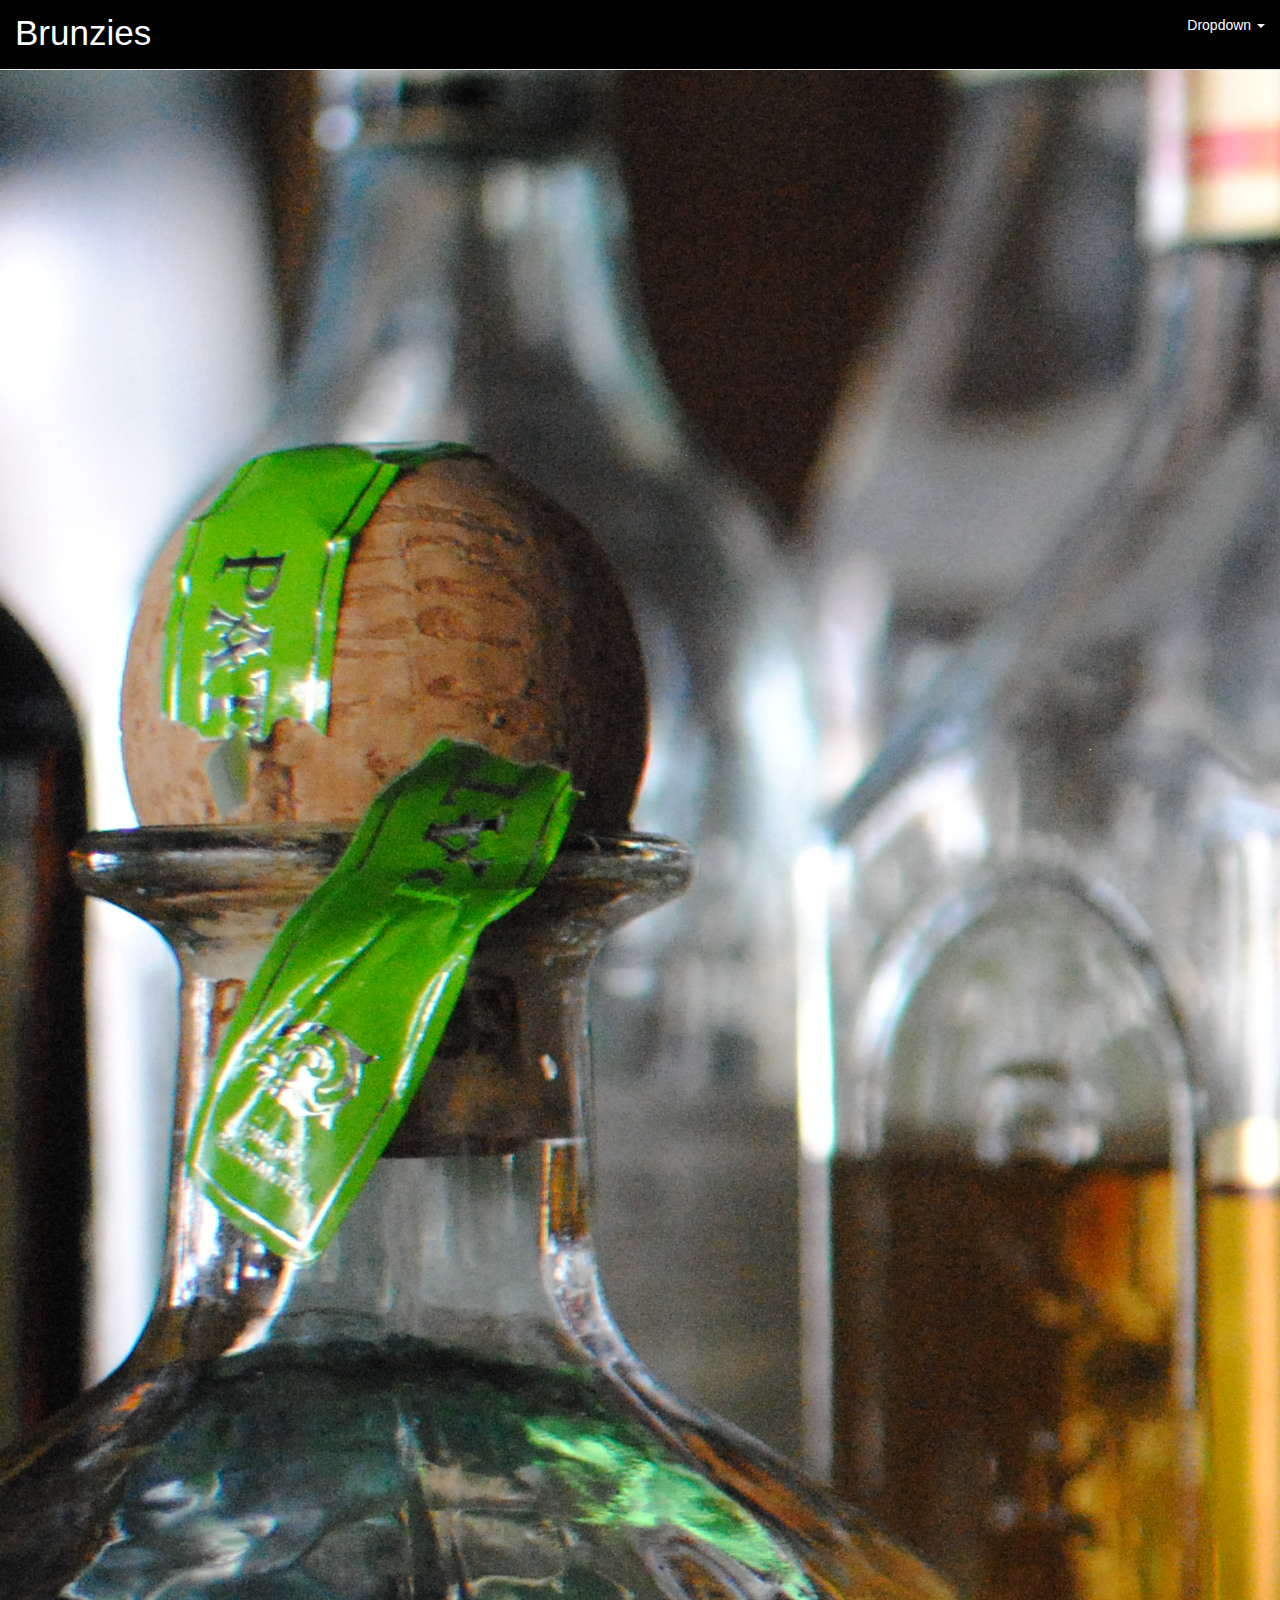
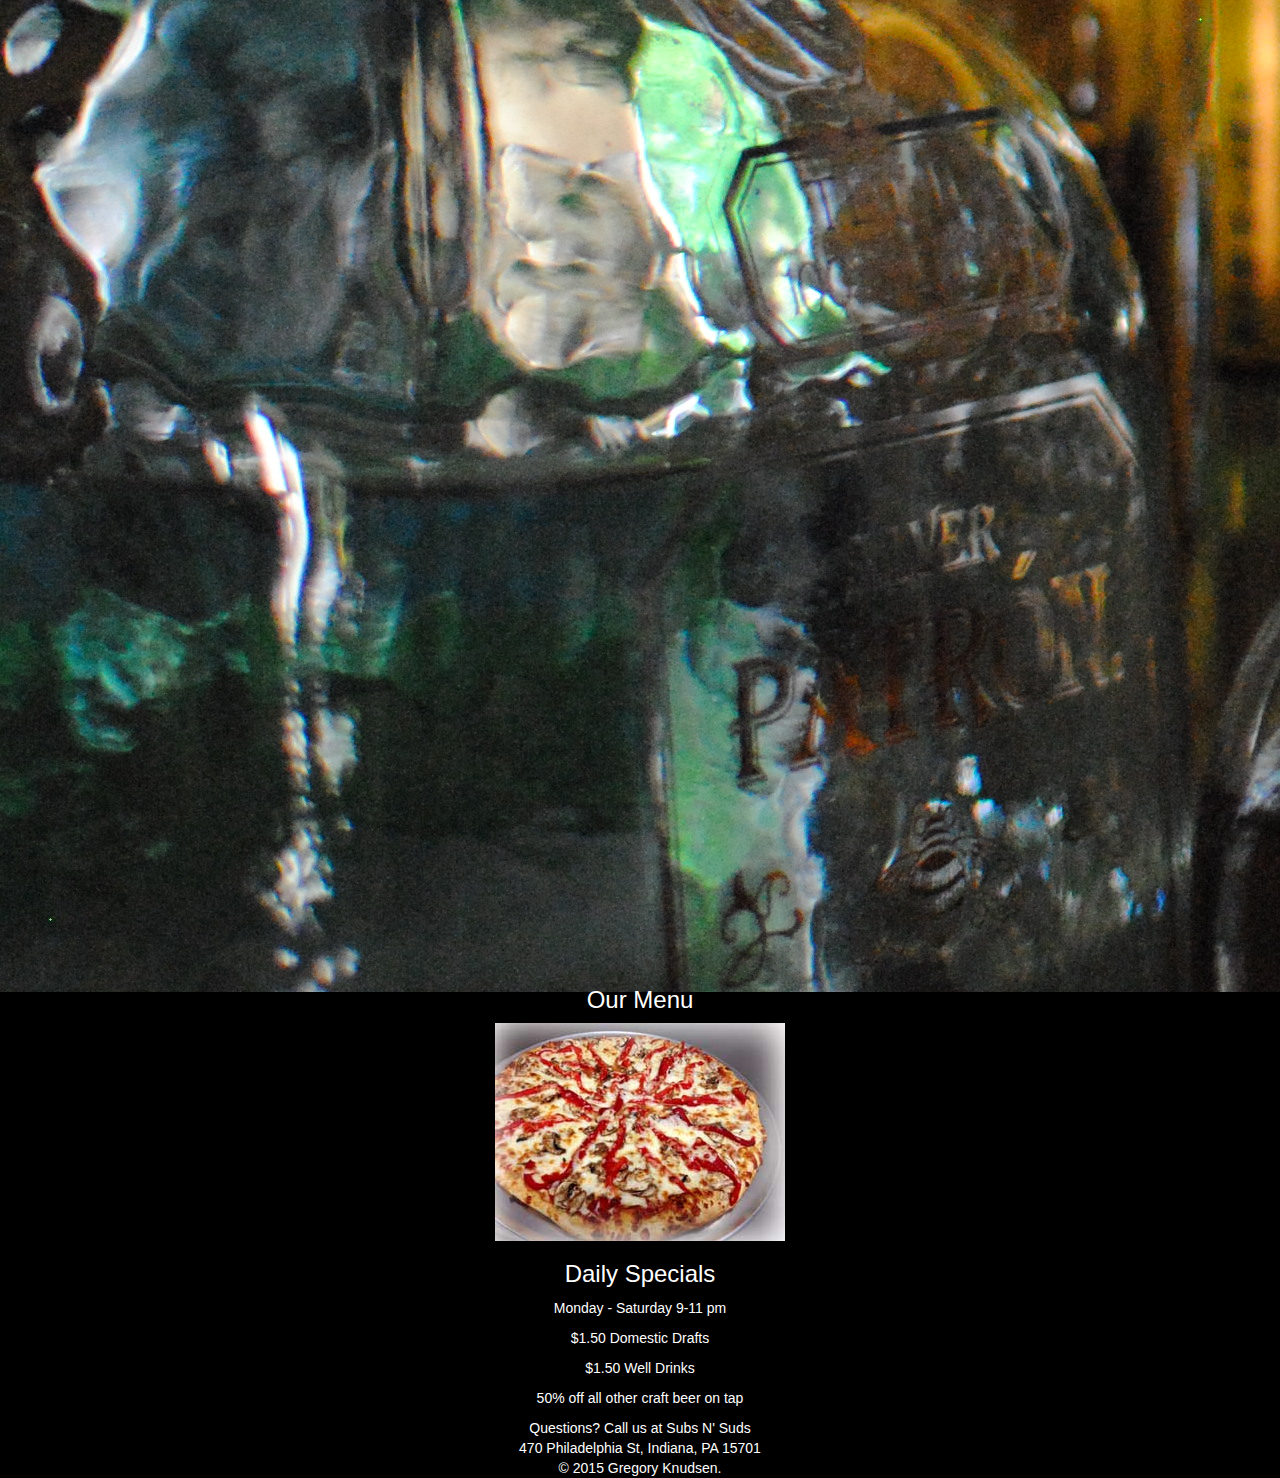
<file: index.html>
<!DOCTYPE html>
<html>
  <head>
    <meta charset="utf-8">
    <meta name="viewport" content="width=device-width, initial-scale=1.0">
    <meta http-equiv="X-UA-Compatible" content="IE=edge">

    <title>
      Brunzies - Established in 2013, Brunzies is a casual neighborhood bar and grill specializing in craft beer, burgers and pizzas.  It is a perfect place to meet friends, grab a bite to eat, watch a game on one of our 8 big screen TV's or to just relax and have a drink. 
    </title>
    <link href="css/bootstrap.min.css" rel="stylesheet">
    <link href="css/bootstrap.css" rel="stylesheet">    
    <link href="css/style.css" rel="stylesheet">
  </head>

  <body>
    <header>
      <!-- Maybe at some point I'll add image here -->
      <!-- <img src="img/brunzies-marquee.jpg"> -->
      <nav class="navbar navbar-default navbar-fixed-top" role="navigation">
        <div class="container-fluid">
          <div class="navbar-header">
            <a class="navbar-brand">Brunzies</a>
          </div>
          <div class="collapse navbar-collapse">
            <ul class="nav navbar-nav navbar-right">
              <li class="dropdown">
                <a href="#" class="dropdown-toggle" data-toggle="dropdown" role="button" aria-haspopup="true" aria-expanded="false">Dropdown <span class="caret"></span></a>
                <ul class="dropdown-menu">
                  <li><a href="index.html">Home</a></li>
                  <li><a href="menu.html">Menu</a></li>
                  <li><a href="beers.html">Beers</a></li>
                  <li><a href="photos.html">Photo Gallery</a></li>
                  <li><a href="contact.html">Contact</a></li>
                </ul>
              </li>
            </ul>
          </div> <!-- end .collapse navbar-collapse -->
        </div>  <!-- end .container-fluid -->
      </nav>
    </header>
    <div id="wrapper">
      <div class="slideshow">
        <!-- <figure>
          <img src="img/bottles-1.jpg">
         </figure>-->
        <figure>
          <img src="img/bottles-2.jpg">
        </figure>
      </div>
      
      <section id="menu">
        <h3><a href="menu.html">Our Menu</h3>
        <img src="img/brunzies-pizza.jpg"></a>

      </section>
      
      <section id="daily-specials">
        <h3>Daily Specials</h3>
        <p>Monday - Saturday  9-11 pm</p>
        <p>$1.50 Domestic Drafts</p>
        <p>$1.50 Well Drinks</p>
        <p>50% off all other craft beer on tap</p>
      </section>
      
      
    </div>

    <footer>
      <p>Questions? <a href="tel:724-349-2770">Call</a> us at Subs N' Suds</p>
      <p>470 Philadelphia St, Indiana, PA 15701</p>
      <p>&copy; 2015 Gregory Knudsen.</p>

    </footer>
  </body>








</html>
</file>
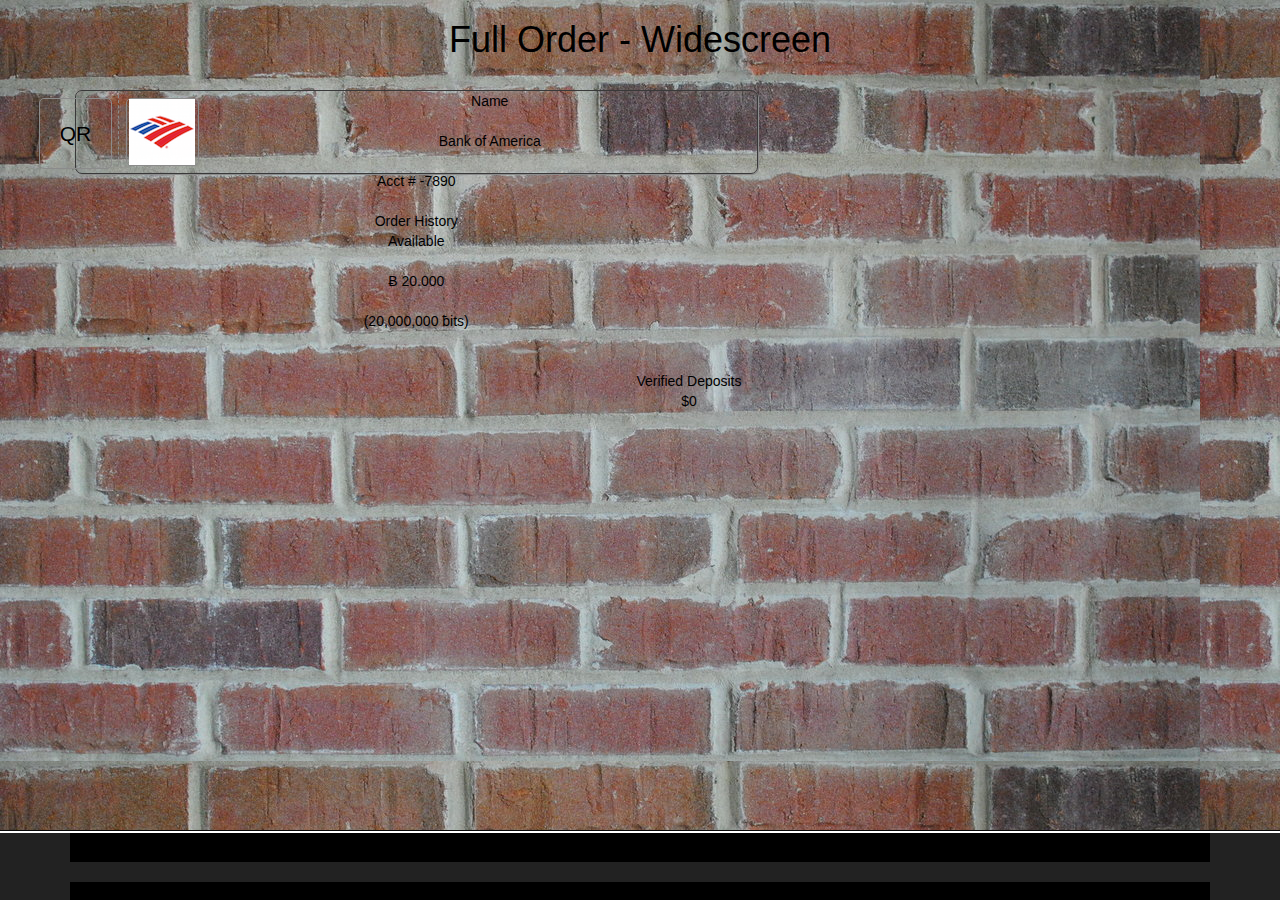
<file: genitest.html>
<!DOCTYPE html>
<html>
  <head>
    <meta charset="utf-8">
    <meta name="viewport" content="width=device-width, initial-scale=1.0">
    <!-- <meta http-equiv="X-UA-Compatible" content="IE=edge"> -->
    <!-- <meta http-equiv="X-UA-Compatible" content="IE=9; IE=8; IE=7" /> -->
    <!--[if lt IE 8]>
    <script src="http://ie7-js.googlecode.com/svn/version/2.1(beta4)/IE8.js"></script>
    <![endif]-->
    <link rel="apple-touch-icon" sizes="57x57" href="apple-touch-icon-57x57.png">
    <link rel="apple-touch-icon" sizes="60x60" href="apple-touch-icon-60x60.png">
    <link rel="apple-touch-icon" sizes="72x72" href="apple-touch-icon-72x72.png">
    <link rel="apple-touch-icon" sizes="76x76" href="apple-touch-icon-76x76.png">
    <link rel="apple-touch-icon" sizes="114x114" href="apple-touch-icon-114x114.png">
    <link rel="apple-touch-icon" sizes="120x120" href="apple-touch-icon-120x120.png">
    <link rel="apple-touch-icon" sizes="144x144" href="apple-touch-icon-144x144.png">
    <link rel="apple-touch-icon" sizes="152x152" href="apple-touch-icon-152x152.png">
    <link rel="apple-touch-icon" sizes="180x180" href="apple-touch-icon-180x180.png">
    <link rel="icon" type="image/png" href="favicon-32x32.png" sizes="32x32">
    <link rel="icon" type="image/png" href="favicon/android-chrome-192x192.png" sizes="192x192">
    <link rel="icon" type="image/png" href="favicon/favicon-96x96.png" sizes="96x96">
    <link rel="icon" type="image/png" href="favicon/favicon-16x16.png" sizes="16x16">
    <link rel="manifest" href="manifest.json">
    <meta name="msapplication-TileColor" content="#da532c">
    <meta name="msapplication-TileImage" content="mstile-144x144.png">
    <meta name="theme-color" content="#ffffff">
    <link href='http://fonts.googleapis.com/css?family=Cinzel+Decorative|Allerta+Stencil|Raleway:400,100,200,300,500,600,700,800|Bad+Script' rel='stylesheet' type='text/css'>
    <title>
      Brunzies - Established in 2013, Brunzies is a casual neighborhood bar and grill specializing in craft beer, burgers and pizzas.  It is a perfect place to meet friends, grab a bite to eat, watch a game on one of our 8 big screen TV's or to just relax and have a drink. 
    </title>
    <link href="css/font-awesome.min.css" rel="stylesheet"> 
    <link href="css/bootstrap.min.css" rel="stylesheet">
    <link href="css/style.css" rel="stylesheet">
    <link href="css/responsive.css" rel="stylesheet">
    <link href="css/genitrust.css" rel="stylesheet">
  </head>

  <body class="index container">

    <h1>Full Order - Widescreen</h1>
    
    <div class="row">
        <div class="wide-order col-md-7">
            <!-- <div class="wide-list"> -->
                <div id="qr">QR</div>
                <div id="vertical-line"></div>
                <div id="bank-logo"><img src="img/boa.png"></div>
                <div id="bank-name">
                    <div class="header">Name</div><br>
                    <div class="wrapper">
                        <div id="name">Bank of America</div><br>
                        <div class="smaller-font">Acct # -7890</div><br>
                        <div class="smaller-font"><a href="#">Order History</a></div>
                    </div>

                </div>
                <div id="available">
                    <div class="available-header">Available</div><br>
                    <div id="bitcoin">&#579; 20.000</div><br>
                    <div class="smaller-font">(20,000,000 &#x0180its)</div><br><br>
                </div>
                <div id="verified">
                    Verified Deposits<br>
                    $0
                </div>

            <!-- </div>     -->

        </div>
    </div>












    <!-- FOOTER -->
     <div class="navbar navbar-fixed-bottom navbar-inverse">
      <footer class="footer">
        <div class="container footer-text">
          
          <p>
            <a href="https://www.facebook.com/brunzies.bar?fref=ts"><span class="fa fa-facebook-official fa-2x social-icons"></span></a><a href="https://twitter.com/KrisJBruns"><span class="fa fa-twitter-square fa-2x social-icons"></span></a>
          </p><br>
          <p id="copyright">&copy; 2015 <a href="mailto:dev.artist15@gmail.com" id="signature">DevArtist</a></p>

        </div>
      </footer>
    </div>
    <!-- jQuery (necessary for Bootstrap's JavaScript plugins) -->
    <script src="https://ajax.googleapis.com/ajax/libs/jquery/1.11.3/jquery.min.js"></script>
    <!-- Include all compiled plugins (below), or include individual files as needed -->
    <script src="js/bootstrap.min.js"></script>
    <script src="js/jquery.mobile.custom.min.js"></script>
    <script src="js/swipe-event.js"></script>
  </body>








</html>
</file>
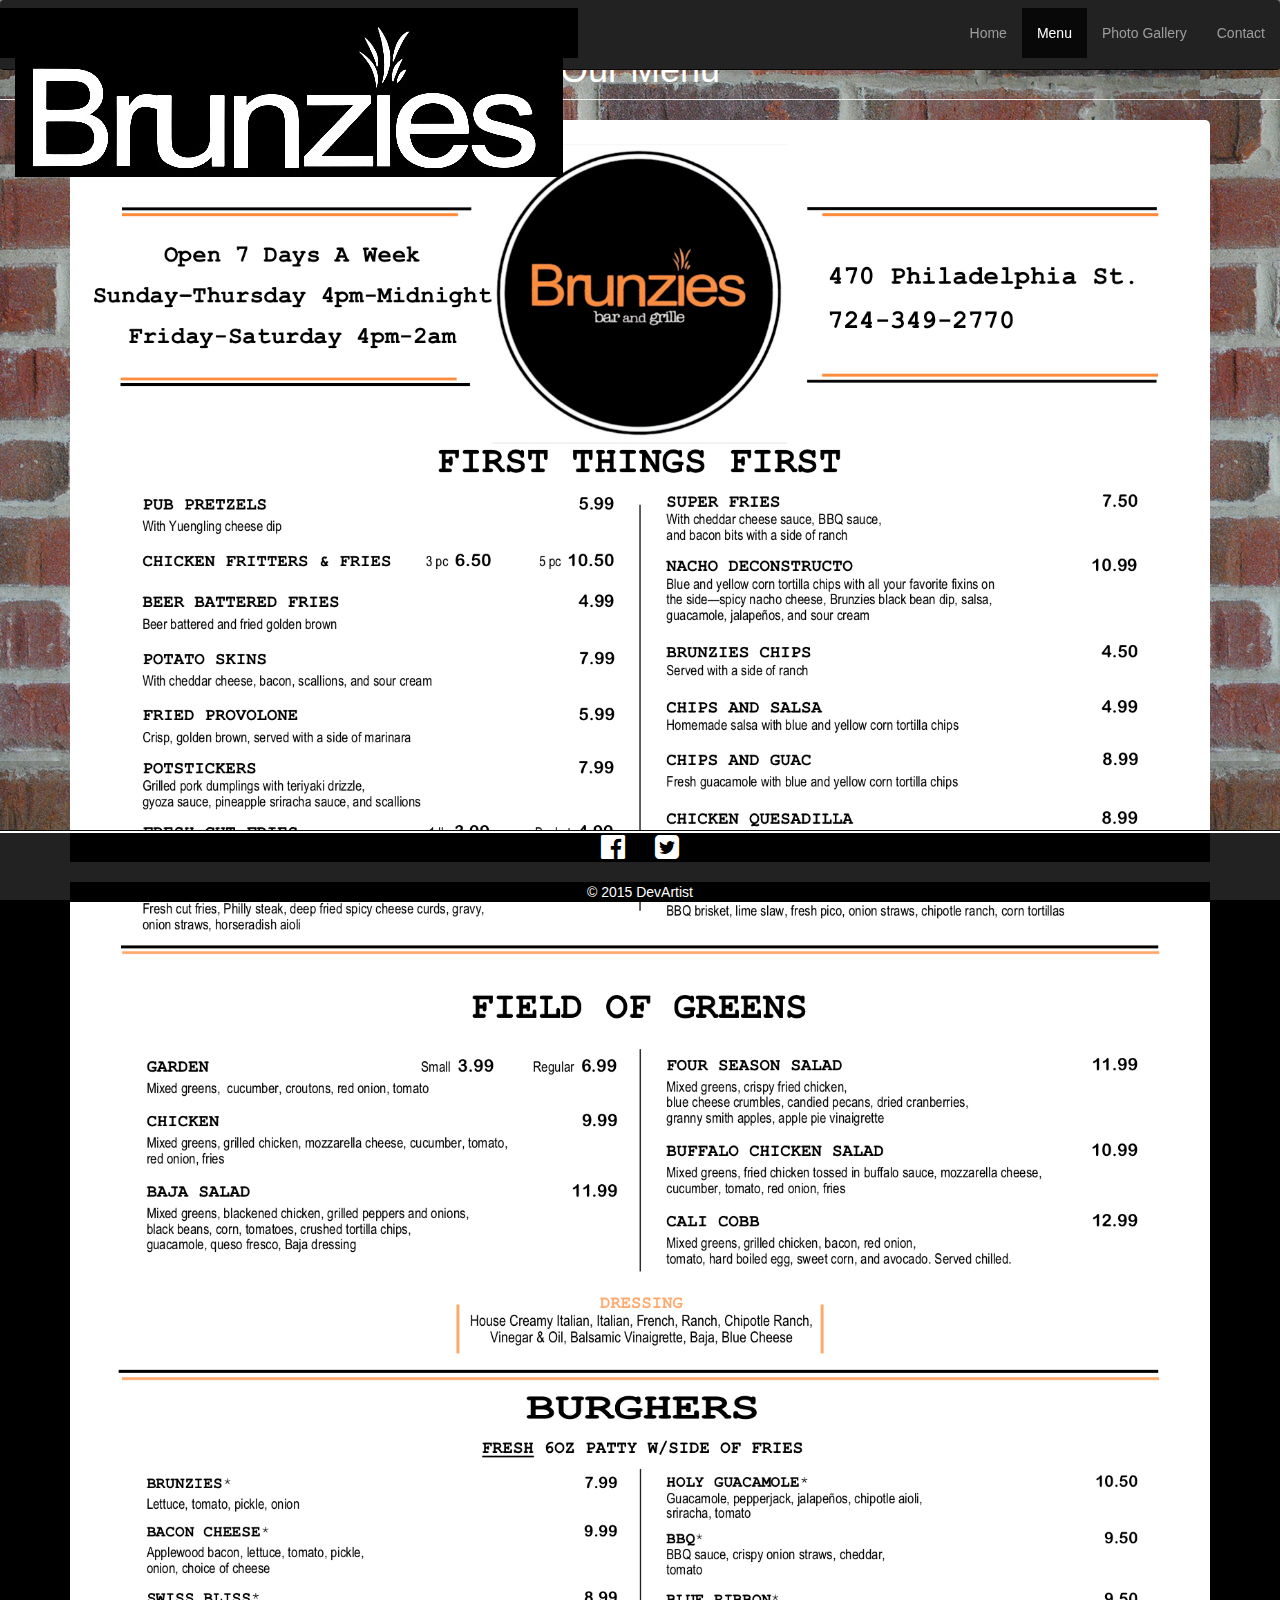
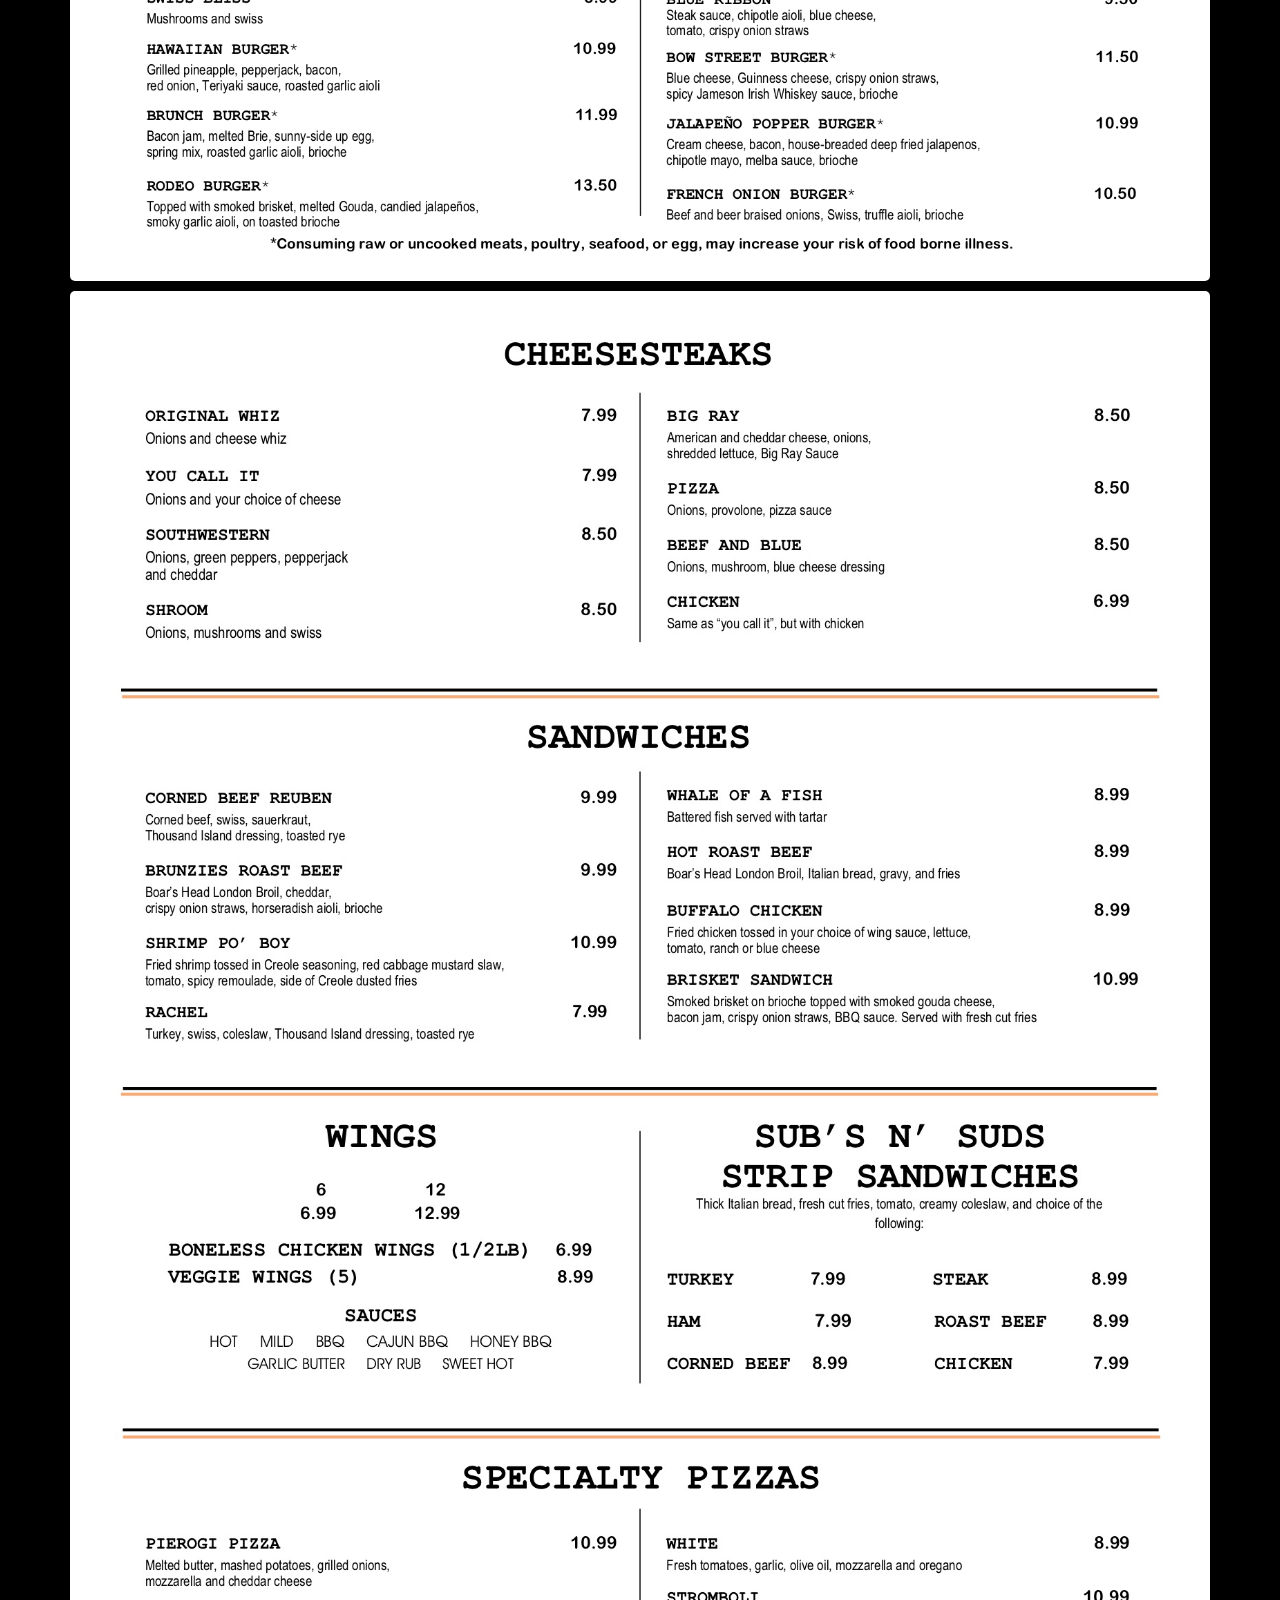
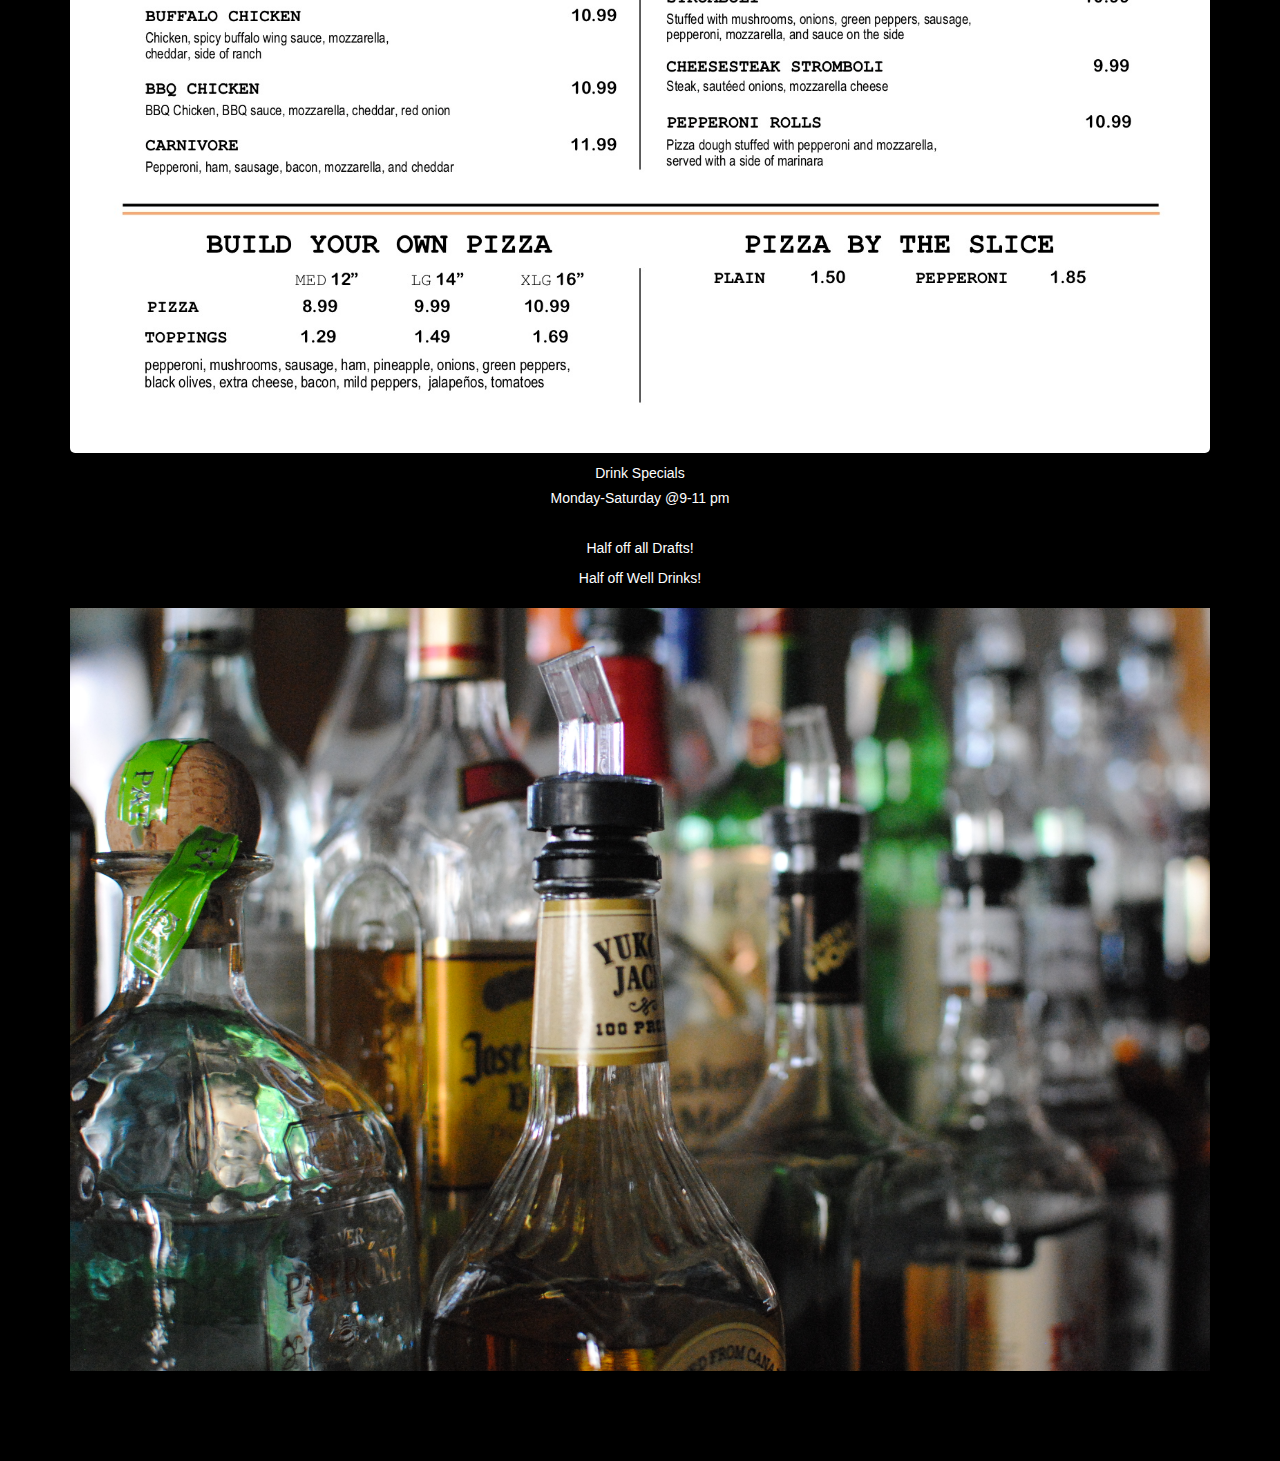
<file: menu.html>
<!DOCTYPE html>
<html>
  <head>
    <meta charset="utf-8">
    <meta name="viewport" content="width=device-width, initial-scale=1.0">
    <meta http-equiv="X-UA-Compatible" content="IE=edge">
    <link rel="apple-touch-icon" sizes="57x57" href="apple-touch-icon-57x57.png">
    <link rel="apple-touch-icon" sizes="60x60" href="apple-touch-icon-60x60.png">
    <link rel="apple-touch-icon" sizes="72x72" href="apple-touch-icon-72x72.png">
    <link rel="apple-touch-icon" sizes="76x76" href="apple-touch-icon-76x76.png">
    <link rel="apple-touch-icon" sizes="114x114" href="apple-touch-icon-114x114.png">
    <link rel="apple-touch-icon" sizes="120x120" href="apple-touch-icon-120x120.png">
    <link rel="apple-touch-icon" sizes="144x144" href="apple-touch-icon-144x144.png">
    <link rel="apple-touch-icon" sizes="152x152" href="apple-touch-icon-152x152.png">
    <link rel="apple-touch-icon" sizes="180x180" href="apple-touch-icon-180x180.png">
    <link rel="icon" type="image/png" href="favicon-32x32.png" sizes="32x32">
    <link rel="icon" type="image/png" href="android-chrome-192x192.png" sizes="192x192">
    <link rel="icon" type="image/png" href="favicon-96x96.png" sizes="96x96">
    <link rel="icon" type="image/png" href="favicon-16x16.png" sizes="16x16">
    <link rel="manifest" href="manifest.json">
    <meta name="msapplication-TileColor" content="#da532c">
    <meta name="msapplication-TileImage" content="mstile-144x144.png">
    <meta name="theme-color" content="#ffffff">
    <link href='http://fonts.googleapis.com/css?family=Cinzel+Decorative|Allerta+Stencil|Raleway:400,100,200,300,500,600,700,800|Bad+Script' rel='stylesheet' type='text/css'>

    <title>
      Brunzies - Established in 2013, Brunzies is a casual neighborhood bar and grill specializing in craft beer, burgers and pizzas.  It is a perfect place to meet friends, grab a bite to eat, watch a game on one of our 8 big screen TV's or to just relax and have a drink. 
    </title>
    <!-- <link href="css/font-awesome.css" rel="stylesheet">  -->
    <link href="css/font-awesome.min.css" rel="stylesheet"> 
    <!-- <link href="css/bootstrap.css" rel="stylesheet">  -->
    <link href="css/carousel.css" rel="stylesheet">    
    <link href="css/bootstrap.min.css" rel="stylesheet">
    <link href="css/style.css" rel="stylesheet">
    <link href="css/responsive.css" rel="stylesheet">
  </head>

  <body>
  <div class="background-img">
    <!-- Navbar -->
    <div class="navbar-wrapper">
      <div class="container">
        <nav class="navbar navbar-inverse navbar-fixed-top" role="navigation">
          <div class="container-fluid">
            <div class="navbar-header">
              <button type="button" class="navbar-toggle collapsed" data-toggle="collapse" data-target="#navbar" aria-expanded="false">
                <span class="sr-only">Toggle navigation</span>
                <span class="icon-bar"></span>
                <span class="icon-bar"></span>
                <span class="icon-bar"></span>
              </button>
              <a class="navbar-brand" href="index.html">
                <img class="img-responsive" id="nav-logo" src="img/brunzies-logo.jpg">
              </a>
              
            </div> <!-- end .navbar-header -->
            <div id="navbar" class="navbar-collapse collapse">
              <ul class="nav navbar-nav navbar-right">
                <li><a href="index.html">Home</a></li>
                <li class="active"><a href="menu.html">Menu</a></li>
                
                <li><a href="photos.html">Photo Gallery</a></li>
                <li><a href="contact.html">Contact</a></li>
              </ul>
            </div>
          </div> 
        </nav>
      </div>  
    </div>  
    <!-- End Navbar -->
            

    <div class="all-but-topnav">
      <!-- <div class="container"> -->
        <h1 class="menu-headers page-header">Our Menu</h1>
      <!-- </div> -->
      <div class="container">
        <div class="row menu-row">
          <div class="col-xs-12">
            <a href="img/menus/menu-19.01.08.pdf">
              <img class="img-responsive menu" src="img/menus/menu-19.01.08.jpg">
              <img class="img-responsive menu" src="img/menus/menu-19.01.08(2).jpg">
            </a>
          </div>
        
          <!-- <h1 class="menu-headers"> Daily Drink Specials</h1> -->
            <div class="col-xs-12 drink-specials">
            <ul class="list-group">  
              <p class="list-group-item-heading">Drink Specials</p>
              <p class="list-group-text">Monday-Saturday  @9-11 pm</p><br>
              <p class="list-group-text">Half off all Drafts!</p>
              <p class="list-group-text">Half off Well Drinks!</p>
            </ul>
            <img class="img-responsive menu-bottles" src="img/bottles-2.jpg">
          </div>
        </div>
      </div>
    </div>
    

    <!-- FOOTER -->
    <div class="navbar navbar-fixed-bottom navbar-inverse">
      <footer class="footer">
        <div class="container footer-text">
          
          <p>
            <a href="https://www.facebook.com/brunzies.bar?fref=ts"><span class="fa fa-facebook-official fa-2x social-icons"></span></a><a href="https://twitter.com/KrisJBruns"><span class="fa fa-twitter-square fa-2x social-icons"></span></a>
          </p><br>
          <p id="copyright">&copy; 2015 <a href="mailto:dev.artist15@gmail.com" id="signature">DevArtist</a></p>

        </div>
      </footer>
    </div>
    <!-- jQuery (necessary for Bootstrap's JavaScript plugins) -->
    <script src="https://ajax.googleapis.com/ajax/libs/jquery/1.11.3/jquery.min.js"></script>
    <!-- Include all compiled plugins (below), or include individual files as needed -->
    <script src="js/bootstrap.min.js"></script>
    </div>
  </body>








</html>
</file>
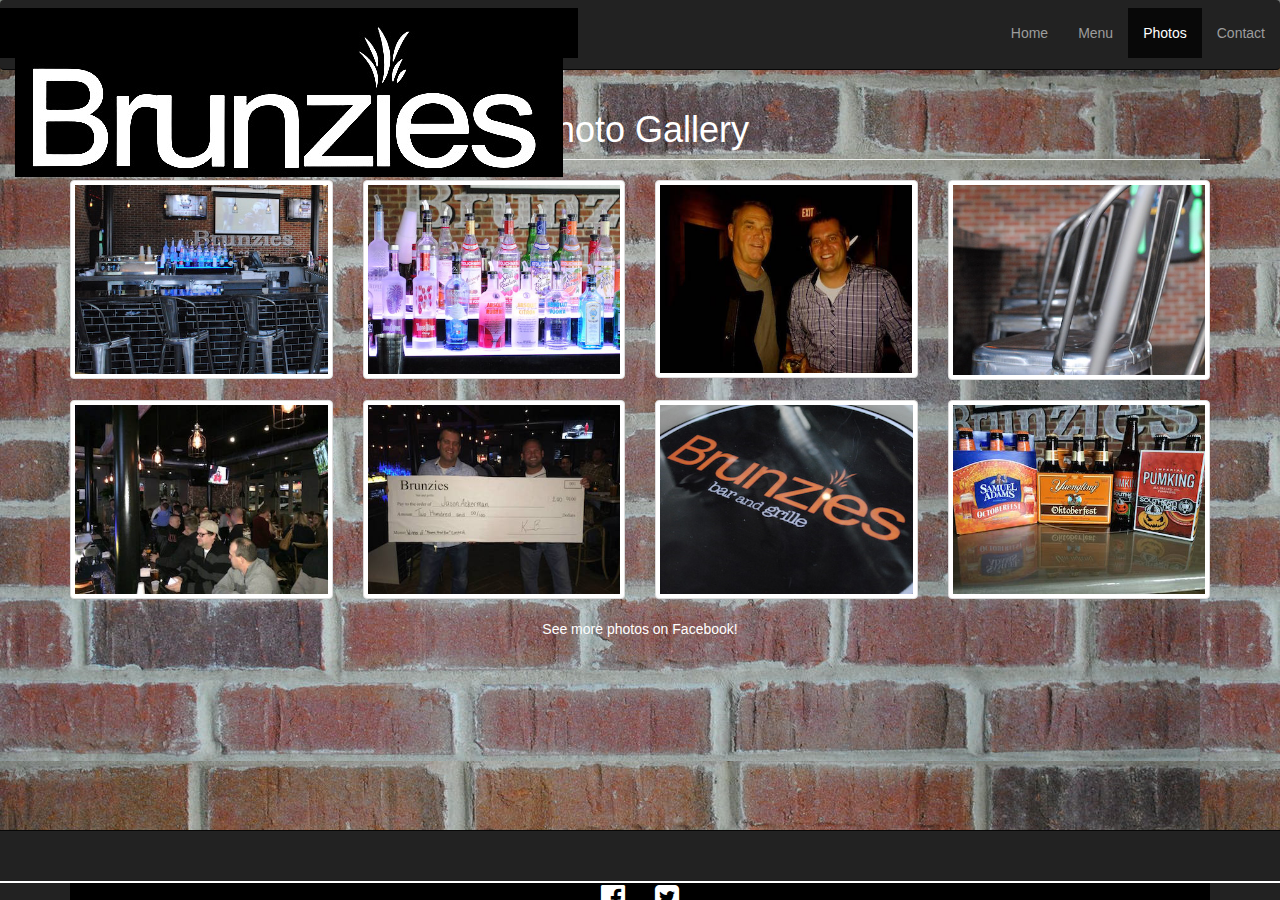
<file: photos.html>
<!DOCTYPE html>
<html>
  <head>
    <meta charset="utf-8">
    <meta name="viewport" content="width=device-width, initial-scale=1.0">
    <meta http-equiv="X-UA-Compatible" content="IE=edge">
    <link rel="apple-touch-icon" sizes="57x57" href="apple-touch-icon-57x57.png">
    <link rel="apple-touch-icon" sizes="60x60" href="apple-touch-icon-60x60.png">
    <link rel="apple-touch-icon" sizes="72x72" href="apple-touch-icon-72x72.png">
    <link rel="apple-touch-icon" sizes="76x76" href="apple-touch-icon-76x76.png">
    <link rel="apple-touch-icon" sizes="114x114" href="apple-touch-icon-114x114.png">
    <link rel="apple-touch-icon" sizes="120x120" href="apple-touch-icon-120x120.png">
    <link rel="apple-touch-icon" sizes="144x144" href="apple-touch-icon-144x144.png">
    <link rel="apple-touch-icon" sizes="152x152" href="apple-touch-icon-152x152.png">
    <link rel="apple-touch-icon" sizes="180x180" href="apple-touch-icon-180x180.png">
    <link rel="icon" type="image/png" href="favicon-32x32.png" sizes="32x32">
    <link rel="icon" type="image/png" href="favicon/android-chrome-192x192.png" sizes="192x192">
    <link rel="icon" type="image/png" href="favicon/favicon-96x96.png" sizes="96x96">
    <link rel="icon" type="image/png" href="favicon/favicon-16x16.png" sizes="16x16">
    <link rel="manifest" href="manifest.json">
    <meta name="msapplication-TileColor" content="#da532c">
    <meta name="msapplication-TileImage" content="mstile-144x144.png">
    <meta name="theme-color" content="#ffffff">
    <link href='http://fonts.googleapis.com/css?family=Cinzel+Decorative|Allerta+Stencil|Raleway:400,100,200,300,500,600,700,800|Bad+Script' rel='stylesheet' type='text/css'>

    <title>
      Brunzies - Established in 2013, Brunzies is a casual neighborhood bar and grill specializing in craft beer, burgers and pizzas.  It is a perfect place to meet friends, grab a bite to eat, watch a game on one of our 8 big screen TV's or to just relax and have a drink. 
    </title>
    <link href="css/font-awesome.min.css" rel="stylesheet"> 
    <link href="css/carousel.css" rel="stylesheet">    
    <link href="css/bootstrap.min.css" rel="stylesheet">
    <link href="css/thumbnail-gallery.css" rel="stylesheet">
    <link rel="stylesheet" href="js/slimbox/css/slimbox2.css" type="text/css" media="screen">
    <link href="css/style.css" rel="stylesheet">
    <link href="css/responsive.css" rel="stylesheet">
  </head>

  <body>
    <div class="background-img">
    <!-- Navbar
            ============================================= -->
    <div class="navbar-wrapper">
      <div class="container">
        <nav class="navbar navbar-inverse navbar-fixed-top" role="navigation">
          <div class="container-fluid">
            <div class="navbar-header">
              <button type="button" class="navbar-toggle collapsed" data-toggle="collapse" data-target="#navbar" aria-expanded="false">
                <span class="sr-only">Toggle navigation</span>
                <span class="icon-bar"></span>
                <span class="icon-bar"></span>
                <span class="icon-bar"></span>
              </button>
              <a class="navbar-brand" href="index.html">
                <img class="img-responsive" id="nav-logo" src="img/brunzies-logo.jpg">
              </a> 
            </div>
            <!-- end .navbar-header -->
            <div id="navbar" class="navbar-collapse collapse">
              <ul class="nav navbar-nav navbar-right">
                <li><a href="index.html">Home</a></li>
                <li><a href="menu.html">Menu</a></li>
                
                <li class="active"><a href="photos.html">Photos</a></li>
                <li><a href="contact.html">Contact</a></li>
              </ul>
            </div>
          </div> 
        </nav>
      </div>  
    </div>
    
    <div class="gallery-top-margin">
      <div class="container">
        <div class="row">
          <div class="col-lg-12">
            <h1 class="page-header gallery-header headers">Photo Gallery</h1>
          </div>

          <div class="col-lg-3 col-xs-6 gallery-pic">
            <a class="thumbnail" rel="lightbox-gallery" href="img/gallery/bar400x300-overlay.jpg">
              <img class="img-responsive"  src="img/gallery/bar400x300.jpg"  alt="Brunzies">
            </a>
          </div>
          
          <div class="col-lg-3 col-xs-6 gallery-pic">
            <a class="thumbnail" rel="lightbox-gallery" href="img/gallery/bottles1-overlay.jpg">
              <img class="img-responsive"  src="img/gallery/bottles1.jpg"  alt="">
            </a>
          </div>

          <div class="col-lg-3 col-xs-6 gallery-pic">
            <a class="thumbnail" rel="lightbox-gallery" href="img/gallery/kris-ben-overlay.jpg" title="Co-owners Ben and Kris Bruns">
              <img class="img-responsive"  src="img/gallery/kris-ben.jpg"  alt="">
            </a>
          </div>

          <div class="col-lg-3 col-xs-6 gallery-pic">
            <a class="thumbnail" rel="lightbox-gallery" href="img/gallery/stools-overlay.jpg">
              <img class="img-responsive"  src="img/gallery/stools.jpg"  alt="">
            </a>
          </div>
          
          <div class="col-lg-3 col-xs-6 gallery-pic">
            <a class="thumbnail" rel="lightbox-gallery" href="img/gallery/brunzies-people-overlay.jpg">
              <img class="img-responsive"  src="img/gallery/brunzies-people.jpg"  alt="">
            </a>
          </div>
          
          <div class="col-lg-3 col-xs-6 gallery-pic last-photo">
            <a class="thumbnail" rel="lightbox-gallery" href="img/gallery/ackerman-overlay.jpg" title="Kris with 'name master' Jason Ackerman">
              <img class="img-responsive"  src="img/gallery/ackerman.jpg"  alt="">
            </a>
          </div>

          <div class="col-lg-3 col-xs-6 gallery-pic">
            <a class="thumbnail" rel="lightbox-gallery" href="img/gallery/table-overlay.jpg">
              <img class="img-responsive"  src="img/gallery/table.jpg"  alt="">
            </a>
          </div>

          <div class="col-lg-3 col-xs-6 gallery-pic last-photo">
            <a class="thumbnail" rel="lightbox-gallery" href="img/gallery/beer_81015-overlay.jpg">
              <img class="img-responsive"  src="img/gallery/beer_81015.jpg"  alt="">
            </a>
          </div>

        </div>
      </div>
      <div id="see-more-photos">
        <p>See more photos on <a href="https://www.facebook.com/brunzies.bar/photos_stream?ref=page_internal">Facebook!</a></p>
      </div>
    </div>
    <!-- FOOTER -->
    <div class="navbar navbar-fixed-bottom navbar-inverse">
      <footer class="footer">
        <div class="container footer-text">
          
          <p>
            <a href="https://www.facebook.com/brunzies.bar?fref=ts"><span class="fa fa-facebook-official fa-2x social-icons"></span></a><a href="https://twitter.com/KrisJBruns"><span class="fa fa-twitter-square fa-2x social-icons"></span></a>
          </p><br>
          <p id="copyright">&copy; 2015 <a href="mailto:dev.artist15@gmail.com" id="signature">DevArtist</a></p>

        </div>
      </footer>
    </div>
    <script>
      lightbox.option({
        'resizeDuration': 200,
        'wrapAround': true
      })
    </script>
    <!-- jQuery (necessary for Bootstrap's JavaScript plugins) -->
    <script src="https://ajax.googleapis.com/ajax/libs/jquery/1.11.3/jquery.min.js"></script>
    <!-- Include all compiled plugins (below), or include individual files as needed -->
    <script src="js/bootstrap.min.js"></script>
    <script src="js/overlay.js"></script>
    <script src="js/slimbox/js/slimbox2.js"></script>
    </div>  
  </body>








</html>
</file>
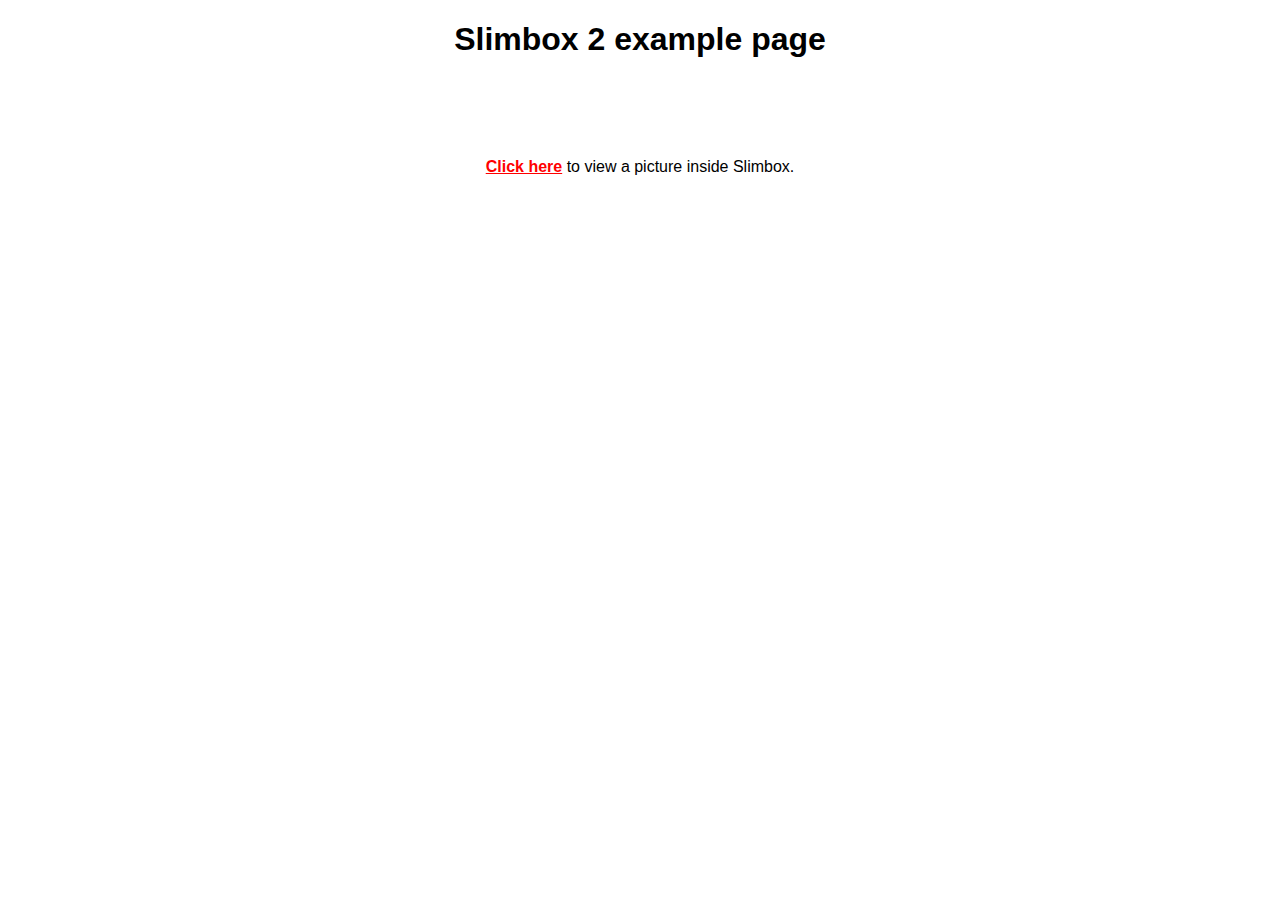
<file: js/slimbox/example.html>
<!DOCTYPE html>
<html>
<head>
	<title>Slimbox 2 example page</title>
	<script type="text/javascript" src="http://ajax.googleapis.com/ajax/libs/jquery/1.9.1/jquery.min.js"></script>
	<script type="text/javascript" src="js/slimbox2.js"></script>
	<link rel="stylesheet" href="css/slimbox2.css" type="text/css" media="screen" />
	<style type="text/css">
		body {
			background-color: #fff;
			font-family: arial, helvetica, sans-serif;
			color: #000;
		}
		h1, p {
			text-align: center;
		}
		p {
			margin-top: 100px;
		}
		a {
			font-weight: bold;
			color: #f00;
		}
	</style>
</head>
<body>
	<h1>Slimbox 2 example page</h1>
	<p>
		<a href="example.jpg" rel="lightbox" title="Beautiful, isn't it?">Click here</a> to view a picture inside Slimbox.
	</p>
</body>
</html>
</file>
<file: css/style.css>
/*GENERAL STYLING*/
html {
    /*height: 100%;*/
}

body {
    background: url('../img/brunzies-brick.JPG') fixed; 
    color: #fff;
    text-align: center;
    background-color: #000;
    /*font-family: 'Arimo', sans-serif;*/
    /*height: 100%;*/
}


#all-but-topnav {
    margin-top: 70px;
    min-height: 600px;
    border-top: 1px solid #fff;
}

/*LINKS*/

a {
    /*text-decoration: none; Bootstrap does this automatically */ 
    color: #fff;
}



    /*NAV DROP DOWN CUSTOMIZATIONS*/

.navbar {
    min-height: 70px
}

.navbar-header {
    margin-top: 8px;
}

.navbar-brand {
    font-size: 2.5em;
    /*color: #fff;*/
}

.navbar a {
    text-align: right;
}

.navbar-default,
.navbar-brand {
    background-color: #000;
    color: #fff;
}

.navbar-default .navbar-brand {
    color: #fff;
}

.navbar-default .navbar-nav > li > a {
    color: #fff;
}

    /*NAVBAR PSEUDO CLASSES*/

.navbar-default .navbar-nav > li > a:visited {
    color: #888;
}


/*INDEX PAGE*/


    /*CAROUSEL CUSTOMIZATIONS*/



.carousel .item {
    background-color: transparent;
}



    /*END CAROUSEL CUSTOMIZATIONS*/

#menu {
    margin-top: -25px;
}    

/*footer {
   margin-bottom: 0;
}*/

/*same issue as above*/
footer p,
footer p a {
    background: #000;
    margin-bottom: 0;   
}

/*CONTACT PAGE*/

#map-container {
    height: 500px;
    width: 100%;
}

#map-separator {
    margin-top: 85px;
}

#address {
    font-size: 1.350em;
    margin: 10px 0 70px 0;
    background-color: rgba(0,0,0,.55);
    padding: 10px;
}

#no-reservations {
    font-size: .850em;
}

/*MENU PAGE*/

.menu {
    border-radius: 5px;
    margin-bottom: 10px;
}

.drink-specials {
    margin-bottom: 50px;
    background-color: rgba(0,0,0,.55);
}


/*FOOTER CUSTOMIZATIONS*/

.social-icons {
    margin: 0 15px;
}

.footer {
    border-top: 2px solid #fff;
}
</file>
<file: css/responsive.css>
@media screen and (max-width: 340px) {

    /*FOR iPhone5 AND BEFORE*/

    /********************************
    INDEX PAGE
    ********************************/    

    .carousel-indicators {
        bottom: 62px
    }

    .carousel-caption {
        padding-bottom: 65px;
    }


}


@media screen and (min-width: 480px) {
    

/********************************
INDEX PAGE PHONE PORTRAIT
********************************/

    .navbar-right {
        margin-top: 8px;
    }

    .carousel,
    .carousel .item {
        height: 700px;
    }

    .carousel {
        margin-bottom: 0;
    }

}

/********************************
INDEX PAGE TABLET PORTRAIT
********************************/


@media screen and (min-width: 668px) {


    .navbar-right {
        margin-top: 8px;
    }

    .carousel,
    .carousel .item {
        height: 885px;
    }

    .carousel {
        margin-bottom: 125px;
    }

}


@media screen and (min-width: 480px) and (orientation: landscape) {

/********************************
PHONE LANDSCAPE
********************************/

/*NAVBAR*/

.navbar {
    height: 40px
}

.all-but-topnav {
    margin-top: 50px;
}

/********************************
INDEX PAGE 
********************************/
    
    .navbar-right {
        margin-top: 8px;
    }

    .carousel,
    .carousel .item {
        height: 485px;
    }

    .carousel {
        margin-bottom: 125px;
    }

    .carousel .item .first-slide {
        content: url(../img/index/taps-tablet-landscape1.jpg);
    }


}
@media screen and (min-width: 668px) and (orientation: landscape) {

/********************************
TABLET LANDSCAPE
********************************/

/*NAVBAR*/

.navbar {
    height: 70px;
}


/********************************
INDEX PAGE 
********************************/
    
    .navbar-right {
        margin-top: 8px;
    }

    .carousel,
    .carousel .item {
        height: 660px;
    }

    .carousel {
        margin-bottom: 125px;
    }
    
    .carousel .item .first-slide {
        content: url(../img/index/taps-tablet-landscape1.jpg);
    }

    .carousel-caption {
        bottom: 50px;
    }

    .carousel-indicators {
        bottom: 50px;
    }

    .carousel-control .glyphicon-chevron-right,
    .carousel-control .glyphicon-chevron-left  {
        top: 50%;
    }

    .carousel-control .glyphicon-chevron-right {
        margin-right: -40px;
    }

    .carousel-control .glyphicon-chevron-left {
        margin-left: -40px;
    }

}
</file>
<file: css/genitrust.css>
body {
    background-color: #FFF;
    color: #000;
}

a {
    color: black;
}


.wide-order {
    height: 6em;
    border: 1px solid #393939;
    border-radius: .50em;
    margin: 20px;
    box-shadow: 1px 1px #8B8B8B;
}

.wide-list {
    list-style-type: none;
}

.wide-list li {
    display: inline-block;
}

#qr, 
#bank-logo,
#vertical-line {
    float: left;
}

#verified {
    float: right;
}

#qr, 
#bank-logo {
    margin: 1.2% 6% 0px -8%;
    font-size: 1.5em;
    border: 1px solid #8B8B8B;
    padding: 3%;
    border-radius: 5px;
    width: 73px;
}

#vertical-line {
    border-left: 1px dashed #8B8B8B;
    margin: .7% 6% 0px -5%;
    height: 70px;
}

#bank-logo {
    margin-left: -5%;
    padding: initial;
}
</file>
<file: css/carousel.css>
/* GLOBAL STYLES
-------------------------------------------------- */
/* Padding below the footer and lighter body text */

body {
  padding-bottom: 40px;
  color: #5a5a5a;
}


/* CUSTOMIZE THE NAVBAR
-------------------------------------------------- */

/* Special class on .container surrounding .navbar, used for positioning it into place. */
.navbar-wrapper {
  position: absolute;
  top: 0;
  right: 0;
  left: 0;
  z-index: 20;
}

/* Flip around the padding for proper display in narrow viewports */
.navbar-wrapper > .container {
  padding-right: 0;
  padding-left: 0;
}
.navbar-wrapper .navbar {
  padding-right: 15px;
  padding-left: 15px;
}
.navbar-wrapper .navbar .container {
  width: auto;
}


/* CUSTOMIZE THE CAROUSEL
-------------------------------------------------- */

/* Carousel base class */
.carousel {
  height: 500px;
  margin-bottom: 60px;
}
/* Since positioning the image, we need to help out the caption */
.carousel-caption {
  z-index: 10;
}

/* Declare heights because of positioning of img element */
.carousel .item {
  height: 500px;
  background-color: #777;
}
.carousel-inner > .item > img {
  position: absolute;
  top: 0;
  left: 0;
  min-width: 100%;
  height: 500px;
}


/* MARKETING CONTENT
-------------------------------------------------- */

/* Center align the text within the three columns below the carousel */
.marketing .col-lg-4 {
  margin-bottom: 20px;
  text-align: center;
}
.marketing h2 {
  font-weight: normal;
}
.marketing .col-lg-4 p {
  margin-right: 10px;
  margin-left: 10px;
}


/* Featurettes
------------------------- */

.featurette-divider {
  margin: 80px 0; /* Space out the Bootstrap <hr> more */
}

/* Thin out the marketing headings */
.featurette-heading {
  font-weight: 300;
  line-height: 1;
  letter-spacing: -1px;
}


/* RESPONSIVE CSS
-------------------------------------------------- */

@media (min-width: 768px) {
  /* Navbar positioning foo */
  .navbar-wrapper {
    margin-top: 20px;
  }
  .navbar-wrapper .container {
    padding-right: 15px;
    padding-left: 15px;
  }
  .navbar-wrapper .navbar {
    padding-right: 0;
    padding-left: 0;
  }

  /* The navbar becomes detached from the top, so we round the corners */
  .navbar-wrapper .navbar {
    border-radius: 4px;
  }

  /* Bump up size of carousel content */
  .carousel-caption p {
    margin-bottom: 20px;
    font-size: 21px;
    line-height: 1.4;
  }

  .featurette-heading {
    font-size: 50px;
  }
}

@media (min-width: 992px) {
  .featurette-heading {
    margin-top: 120px;
  }
}
</file>
<file: js/slimbox/css/slimbox2.css>
/* SLIMBOX */

#lbOverlay {
	position: fixed;
	z-index: 9999;
	left: 0;
	top: 0;
	width: 100%;
	height: 100%;
	background-color: #000;
	cursor: pointer;
}

#lbCenter, #lbBottomContainer {
	position: absolute;
	z-index: 9999;
	overflow: hidden;
	background-color: #fff;
}

.lbLoading {
	background: #fff url(loading.gif) no-repeat center;
}

#lbImage {
	position: absolute;
	left: 0;
	top: 0;
	border: 10px solid #fff;
	background-repeat: no-repeat;
}

#lbPrevLink, #lbNextLink {
	display: block;
	position: absolute;
	top: 0;
	width: 50%;
	outline: none;
}

#lbPrevLink {
	left: 0;
}

#lbPrevLink:hover {
	background: transparent url(prevlabel.gif) no-repeat 0 15%;
}

#lbNextLink {
	right: 0;
}

#lbNextLink:hover {
	background: transparent url(nextlabel.gif) no-repeat 100% 15%;
}

#lbBottom {
	font-family: Verdana, Arial, Geneva, Helvetica, sans-serif;
	font-size: 10px;
	color: #666;
	line-height: 1.4em;
	text-align: left;
	border: 10px solid #fff;
	border-top-style: none;
}

#lbCloseLink {
	display: block;
	float: right;
	width: 66px;
	height: 22px;
	background: transparent url(closelabel.gif) no-repeat center;
	margin: 5px 0;
	outline: none;
}

#lbCaption, #lbNumber {
	margin-right: 71px;
}

#lbCaption {
	font-weight: bold;
}
</file>
<file: css/thumbnail-gallery.css>
/*!
 * Start Bootstrap - Thumbnail Gallery HTML Template (http://startbootstrap.com)
 * Code licensed under the Apache License v2.0.
 * For details, see http://www.apache.org/licenses/LICENSE-2.0.
 */

body {
    padding-top: 70px; /* Required padding for .navbar-fixed-top. Change if height of navigation changes. */
}

.thumb {
    margin-bottom: 30px;
}

footer {
    margin: 50px 0;
}
</file>
